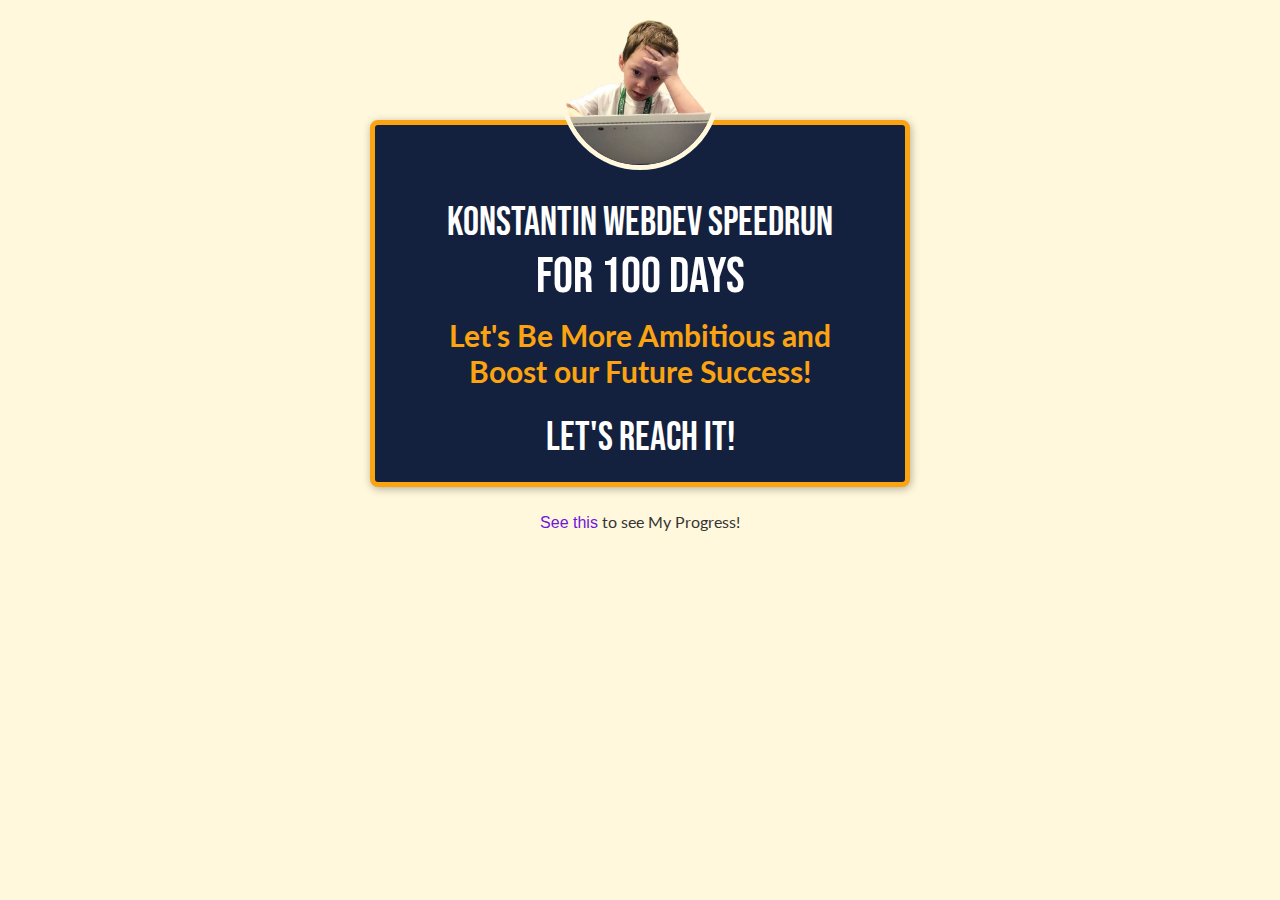
<file: index.html>
<!DOCTYPE html>
<html lang="en">
  <head>
    <meta charset="UTF-8" />
    <link rel="preconnect" href="https://fonts.googleapis.com" />
    <link rel="preconnect" href="https://fonts.gstatic.com" crossorigin />
    <link
      href="https://fonts.googleapis.com/css2?family=Bebas+Neue&family=Lato:wght@300;400;700&display=swap"
      rel="stylesheet"
    />
    <link href="styles/shared.css" rel="stylesheet" />
    <link href="styles/addons.css" rel="stylesheet" />
    <link rel="icon" href="images/icon/favicon.ico" />
    <title>#100 Days Challenge</title>
  </head>
  <body>
    <div id="header"></div>
    <div id="main">
      <ol>
        <li>
          <img
            id="stress"
            src="images/100days.png"
            alt="A Stressfull Looking Kid"
          />
          <h1>
            Konstantin <bold>WebDev</bold> Speedrun <span>for 100 Days</span>
          </h1>
          <p class="main">
            Let's Be More Ambitious and Boost our Future Success!
          </p>
          <h1>Let's Reach it!</h1>
        </li>
      </ol>
    </div>
    <div id="foot">
      <p><a href="one.html" target="_blank">See this</a> to see My Progress!</p>
    </div>
  </body>
</html>
</file>
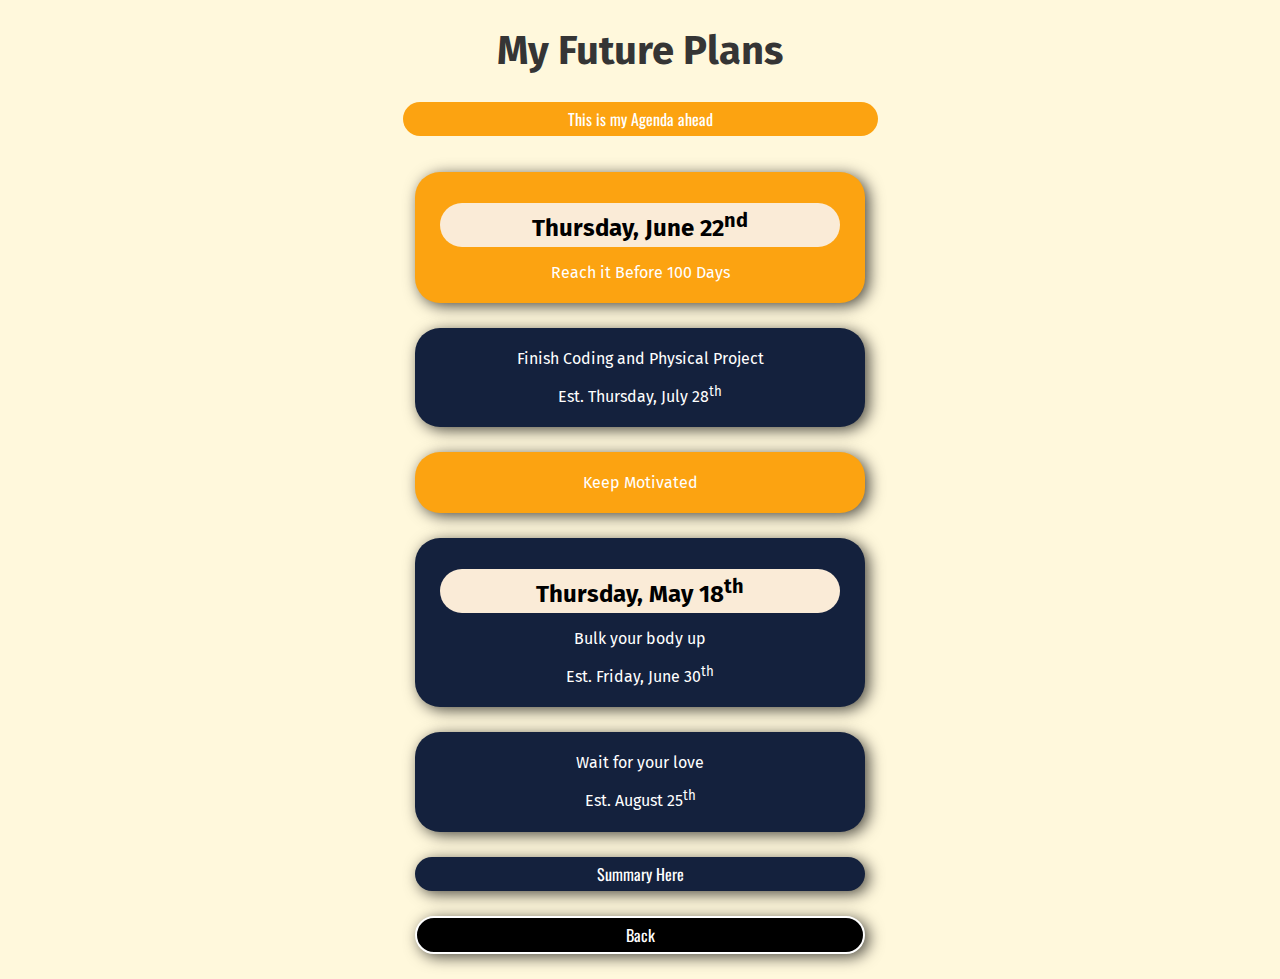
<file: one.html>
<!DOCTYPE html>
<html lang="en">
  <head>
    <meta charset="UTF-8" />
    <link rel="preconnect" href="https://fonts.googleapis.com" />
    <link rel="preconnect" href="https://fonts.gstatic.com" crossorigin />
    <link
      href="https://fonts.googleapis.com/css2?family=Fira+Sans:wght@400;500&family=Oswald:wght@400;500&display=swap"
      rel="stylesheet"
    />
    <link href="styles/shared.css" rel="stylesheet" />
    <link href="styles/one.css" rel="stylesheet" />
    <title>What's Next</title>
  </head>
  <body>
    <header>
      <h1>My Future Plans</h1>
      <p id="heads">This is my Agenda ahead</p>
    </header>
    <main>
      <ol>
        <li class="highlight">
          <h2 class="target">Thursday, June 22<sup>nd</sup></h2>
          <p>Reach it Before 100 Days</p>
        </li>
        <li>
          <p>Finish Coding and Physical Project</p>
          <p>Est. Thursday, July 28<sup>th</sup></p>
        </li>
        <li class="highlight"><p>Keep Motivated</p></li>
        <li>
          <h2 class="target">Thursday, May 18<sup>th</sup></h2>
          <p>Bulk your body up</p>
          <p>Est. Friday, June 30<sup>th</sup></p>
        </li>
        <li>
          <p>Wait for your love</p>
          <p>Est. August 25<sup>th</sup></p>
        </li>
        <li><a href="summary.html"> Summary Here</a></li>
        <li id="back"><a href="index.html"> Back</a></li>
      </ol>
    </main>
  </body>
</html>
</file>
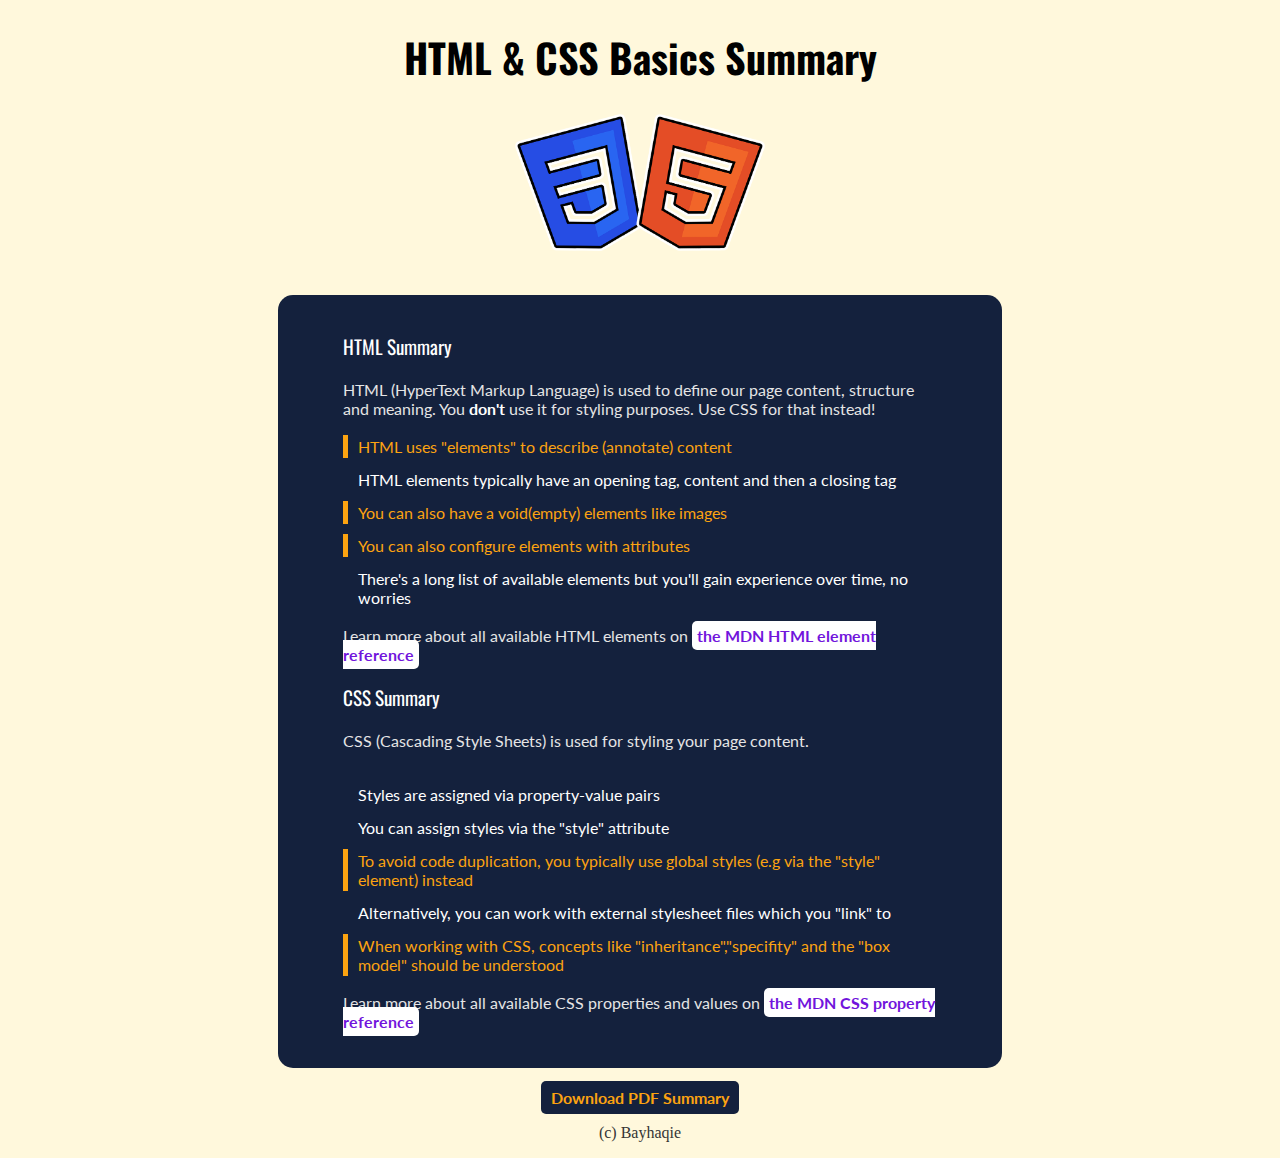
<file: summary.html>
<!DOCTYPE html>
<html lang="en">
  <head>
    <meta charset="UTF-8" />
    <link rel="preconnect" href="https://fonts.googleapis.com" />
    <link rel="preconnect" href="https://fonts.gstatic.com" crossorigin />
    <link
      href="https://fonts.googleapis.com/css2?family=Lato:wght@400;700&family=Oswald:wght@400;500&display=swap"
      rel="stylesheet"
    />
    <link href="styles/shared.css" rel="stylesheet" />
    <link href="styles/sum.css" rel="stylesheet" />
    <title>Beginner Summary</title>
  </head>
  <div><h1>HTML & CSS Basics Summary</h1>
    <img src="images/htmlcss.png" alt="html and css logo" /></div>
  <div>
    <ol>
      <section>
        <li class="point">HTML Summary</li>
      <li class="desc">
        HTML (HyperText Markup Language) is used to define our page content,
        structure and meaning. You <strong>don't</strong> use it for styling purposes.
        Use CSS for that instead!
      </li>
      <li class="highlight">HTML uses "elements" to describe (annotate) content</li>
      <li>
        HTML elements typically have an opening tag, content and then a closing
        tag
      </li>
      <li class="highlight">You can also have a void(empty) elements like images</li>
      <li class="highlight">You can also configure elements with attributes</li>
      <li>
        There's a long list of available elements but you'll gain experience
        over time, no worries
      </li>
      <li class="desc">
        Learn more about all available HTML elements on
        <a href="https://developer.mozilla.org/en-US/docs/Web/HTML/Element"
          >the MDN HTML element reference</a
        >
      </li>
      </section>
      <section>
        <li class="point">CSS Summary</li>
      <li class="desc">CSS (Cascading Style Sheets) is used for styling your page content.</p>
      <li>Styles are assigned via property-value pairs</li>
      <li>You can assign styles via the "style" attribute</li>
      <li class="highlight">
        To avoid code duplication, you typically use global styles (e.g via the
        "style" element) instead
      </li>
      <li>
        Alternatively, you can work with external stylesheet files which you
        "link" to
      </li>
      <li class="highlight">
        When working with CSS, concepts like "inheritance","specifity" and the
        "box model" should be understood
      </li>
      <li class="desc">
        Learn more about all available CSS properties and values on
        <a href="https://developer.mozilla.org/en-US/docs/Web/CSS/Reference"
          >the MDN CSS property reference</a
        >
      </li>
      </section>
    </ol>
</div>
  <div id="foot">
    <a href="readable/html-css-basics-summary.pdf" target="_blank">Download PDF Summary</a>
    <p>(c) Bayhaqie</p>
  </div>
</html>
</file>
<file: styles/shared.css>
body {
  text-align: center;
  background-color: cornsilk;
}

h1 {
  font-size: 40px;
  color: #353535;
}

h2 {
  color: #353535;
}

p {
  color: #353535;
}

a {
  font-family: sans-serif;
  color: rgb(113, 20, 220);
  text-decoration: none;
}

a:hover {
  text-decoration: underline;
}
</file>
<file: styles/addons.css>
body {
  margin: 50px 0;
}

h1 {
  font-family: "Bebas Neue", sans-serif;
  font-weight: normal;
  color: #ffffff;
  margin: 25px;
    margin-bottom: 10px
}
p {
  font-family: "Lato", sans-serif;
}

.main {
  margin: 0;
  color: #fca311;
  font-family: "Lato", sans-serif;
  font-weight: bolder;
  font-size: 30px;
}

#stress {
  width: 150px;
  height: 150px;
  border-radius: 1000px;
  border: 5px solid cornsilk;
  margin-top: -125px;
}

ol {
  list-style: none;
  width: 600px;
  margin: 36px auto 25px auto;
  padding: 0;
}
li {
  background-color: #14213e;
  margin: 120px 30px 0 30px;
  padding: 10px 45px;
  border: 5px solid #fca311;
  border-radius: 8px;
  box-shadow: 1px 2px 8px rgba(0, 0, 0, 0.3);
}

span {
  font-size: 50px;
  color: #ffffff;
}
</file>
<file: styles/one.css>
h1 {
  font-family: "Fira Sans", sans-serif;
  font-weight: bold;
}
ol {
  list-style: none;
  width: 500px;
  margin: 36px auto 0 auto;
  padding: 0;
}
li {
  margin: 25px;
  font-family: "Fira Sans", sans-serif;
  background-color: #14213d;
  border-radius: 25px;
  padding: 5px;
  box-shadow: 4px 3px 15px rgb(0, 0, 0, 0.7);
}

#back {
  background-color: #000000;
  border: 2px solid white;
}

a {
  color: white;
  font-family: "Oswald", sans-serif;
}

p {
  color: white;
}

header p {
  font-family: "Oswald", sans-serif;
  background-color: #fca311;
  width: 475px;
  margin: 12px auto 0 auto;
  padding: 5px 0;
  border-radius: 25px;
}

li > h2 {
  background-color: antiquewhite;
  width: 400px;
  margin: 26px auto 0 auto;
  padding: 5px 0;
  border-radius: 25px;
}

.target {
  color: #000000;
}

.highlight {
  background-color: #fca311;
}
</file>
<file: styles/sum.css>
h1 {
  font-family: "Oswald", sans-serif;
  font-weight: bold;
  color: #000000;
}

img {
  width: 250px;
  margin-bottom: 20px;
}

ol {
  text-align: left;
  list-style: none;
  background-color: #14213d;
  padding: 20px 50px;
  margin: 20px 270px;
  border-radius: 15px;
}

li {
  font-family: "Lato", sans-serif;
  color: #ffffff;
  text-decoration: none;
  padding: 2px 10px;
  margin: 10px 15px;
  border-left: 5px solid transparent;
}

.point {
  font-family: "Oswald", sans-serif;
  font-size: larger;
  margin: 15px 0;
  list-style: none;
}
.desc {
  margin: 15px 0;
  list-style: none;
  color: #e5e5e5;
}

.highlight {
  color: #fca311;
  border-color: #fca311;
}

a {
  padding: 5px;
  background-color: #ffffff;
  border-radius: 5px;
  font-family: "Lato", sans-serif;
  font-weight: bold;
}

a:hover {
  color: #fca311;
  text-decoration: none;
}

strong {
  color: #ffffff;
  font-weight: bolder;
}

#foot a {
  background-color: #14213d;
  color: #fca311;
  margin: 10px;
  padding: 7px 10px;
}
#foot a:hover{
  color: #ffffff;
}

footer p {
  color: #9c9a9a;
  font-family: "Lato", sans-serif;
}
</file>
